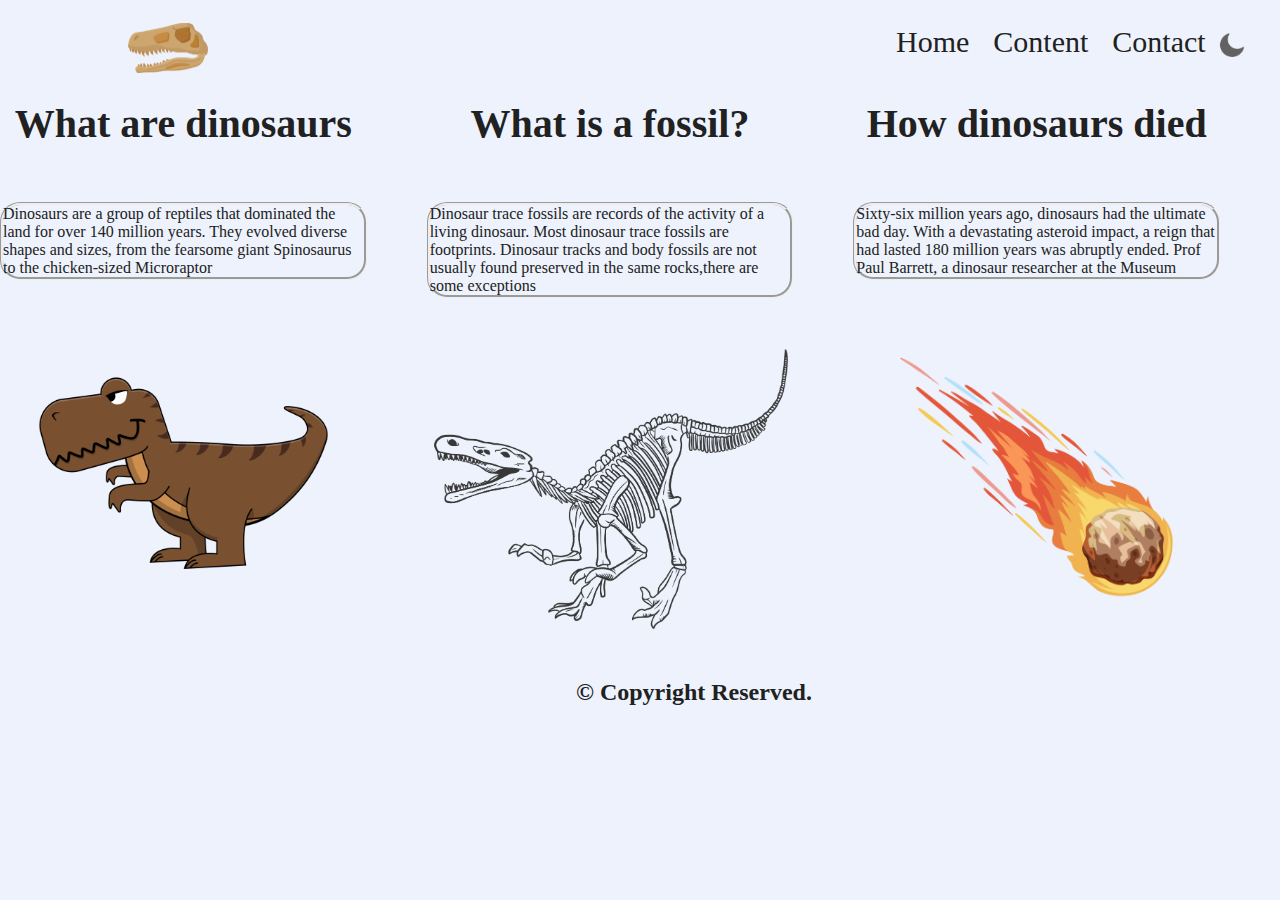
<file: index.html>
<!DOCTYPE html>
<html>
    <head>
        <title>Dinosaur</title>
        <link rel="stylesheet" type="text/css" href="index.css">
    </head>
<body>
    <header>
        <a href="home page.html"><img src="logo.png" class="logo"></a>
        <div class="nav">
            <a href="home page.html">Home</a>
            <a href="content.html">Content</a>
            <a href="contact.html">Contact</a>
            <img src="moon.png" id="icon">
        </div>
    </header>
    <div class="main">
        <section class="main1">
            <h2>What are dinosaurs</h2>
            <p>Dinosaurs are a group of reptiles that dominated the land for over 140 million years. They evolved diverse shapes and sizes, from the fearsome giant Spinosaurus to the chicken-sized Microraptor</p>
            <img src="bbtrex.png" class="png1">
        </section>
        <section class="main2">
            <h2>What is a fossil?</h2>
            <p>Dinosaur trace fossils are records of the activity of a living dinosaur. Most dinosaur trace fossils are footprints. Dinosaur tracks and body fossils are not usually found preserved in the same rocks,there are some exceptions</p>
            <img src="fossill.png" class="png2">
        </section>
        <section class="main3">
            <h2>How dinosaurs died</h2>
            <p>Sixty-six million years ago, dinosaurs had the ultimate bad day. With a devastating asteroid impact, a reign that had lasted 180 million years was abruptly ended. Prof Paul Barrett, a dinosaur researcher at the Museum</p>
            <img src="comet.png" class="png3">
        </section>
    </div>
    <footer>
        <h2>&copy; Copyright Reserved.</h2>
    </footer>
<script>
    var icon = document.getElementById("icon");
    icon.onclick = function(){
        document.body.classList.toggle("dark-theme");
        if(document.body.classList.contains("dark-theme")){
            icon.src ="sun.png";
        }else{
            icon.src = "moon.png";
        }
    }
</script>
</body>
</html>
</file>
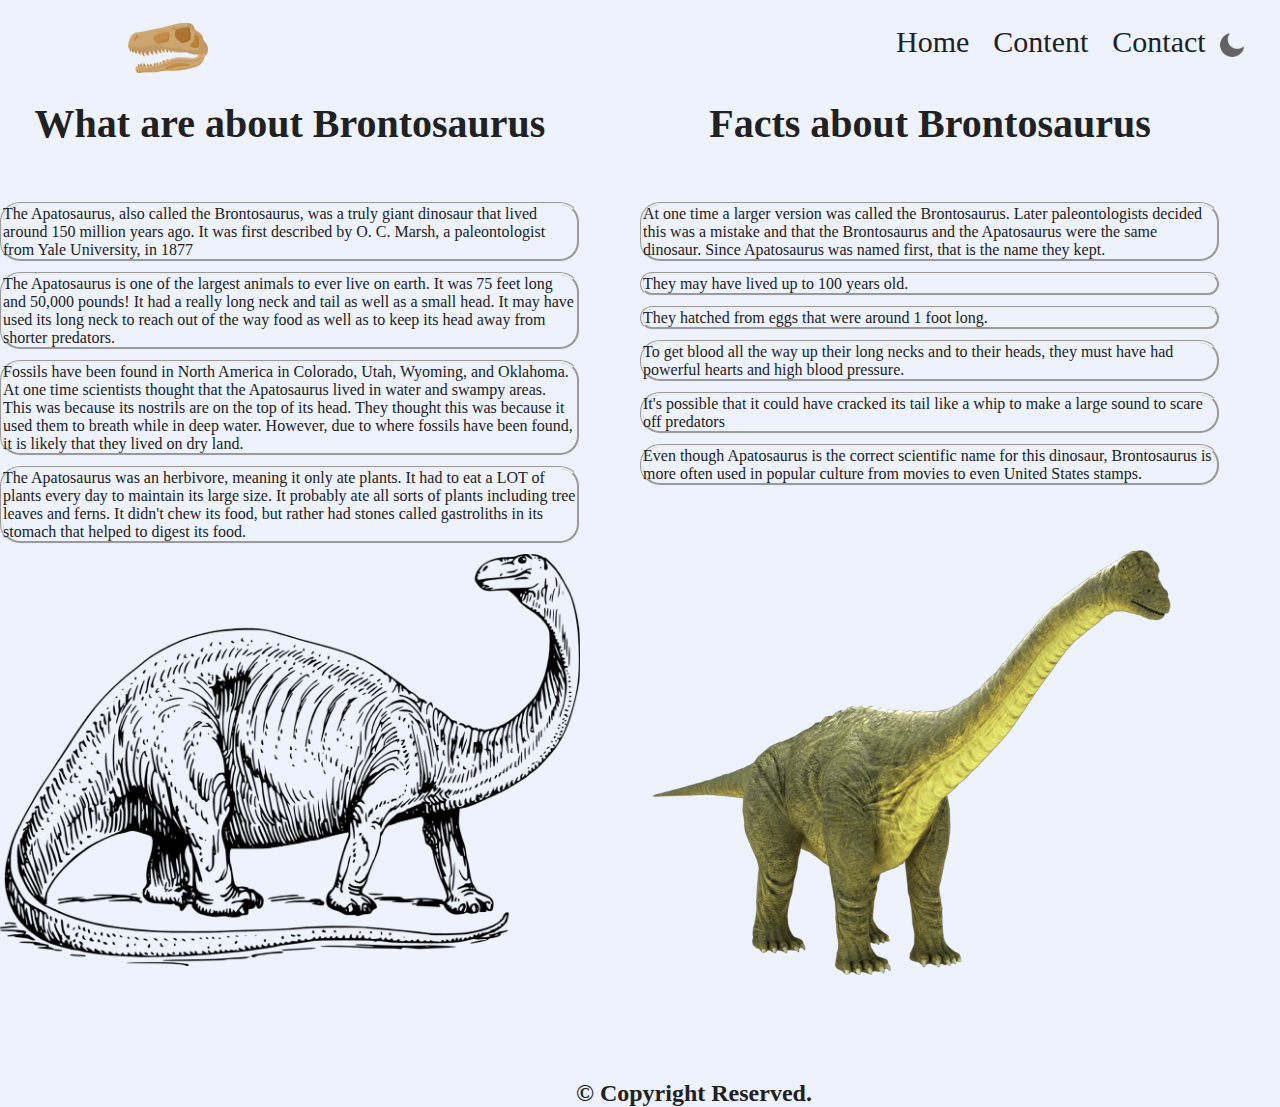
<file: Brachiosaurus.html>
<!DOCTYPE html>
<html>
    <head>
        <title>Brontosaurus</title>
        <link rel="stylesheet" type="text/css" href="bronto.css">
    </head>
<body>
    <header>
        <a href="home page.html"><img src="logo.png" class="logo"></a>
        <div class="nav">
            <a href="home page.html">Home</a>
            <a href="content.html">Content</a>
            <a href="contact.html">Contact</a>
            <img src="moon.png" id="icon">
        </div>
    </header>
    <div class="main">
        <section class="main1">
            <h2>What are about Brontosaurus</h2>
            <p>The Apatosaurus, also called the Brontosaurus, was a truly giant dinosaur that lived around 150 million years ago. It was first described by O. C. Marsh, a paleontologist from Yale University, in 1877</p>
            <p>The Apatosaurus is one of the largest animals to ever live on earth. It was 75 feet long and 50,000 pounds! It had a really long neck and tail as well as a small head. It may have used its long neck to reach out of the way food as well as to keep its head away from shorter predators.</p>
            <p>Fossils have been found in North America in Colorado, Utah, Wyoming, and Oklahoma. At one time scientists thought that the Apatosaurus lived in water and swampy areas. This was because its nostrils are on the top of its head. They thought this was because it used them to breath while in deep water. However, due to where fossils have been found, it is likely that they lived on dry land.</p>
            <p>The Apatosaurus was an herbivore, meaning it only ate plants. It had to eat a LOT of plants every day to maintain its large size. It probably ate all sorts of plants including tree leaves and ferns. It didn't chew its food, but rather had stones called gastroliths in its stomach that helped to digest its food.</p>
            <img src="b1.png" class="png1">
        </section>
        <section class="main2">
            <h2>Facts about Brontosaurus</h2>
            <p>At one time a larger version was called the Brontosaurus. Later paleontologists decided this was a mistake and that the Brontosaurus and the Apatosaurus were the same dinosaur. Since Apatosaurus was named first, that is the name they kept.</p>
            <p>They may have lived up to 100 years old.</p>
            <p>They hatched from eggs that were around 1 foot long.</p>
            <p>To get blood all the way up their long necks and to their heads, they must have had powerful hearts and high blood pressure.</p>
            <p>It's possible that it could have cracked its tail like a whip to make a large sound to scare off predators</p>
            <p>Even though Apatosaurus is the correct scientific name for this dinosaur, Brontosaurus is more often used in popular culture from movies to even United States stamps.</p>
            <img src="b2.png" class="png2">
        </section>
        </div>
    <footer>
        <h2>&copy; Copyright Reserved.</h2>
    </footer>
<script>
    var icon = document.getElementById("icon");
    icon.onclick = function(){
        document.body.classList.toggle("dark-theme");
        if(document.body.classList.contains("dark-theme")){
            icon.src ="sun.png";
        }else{
            icon.src = "moon.png";
        }
    }
</script>
</body>
</html>
</file>
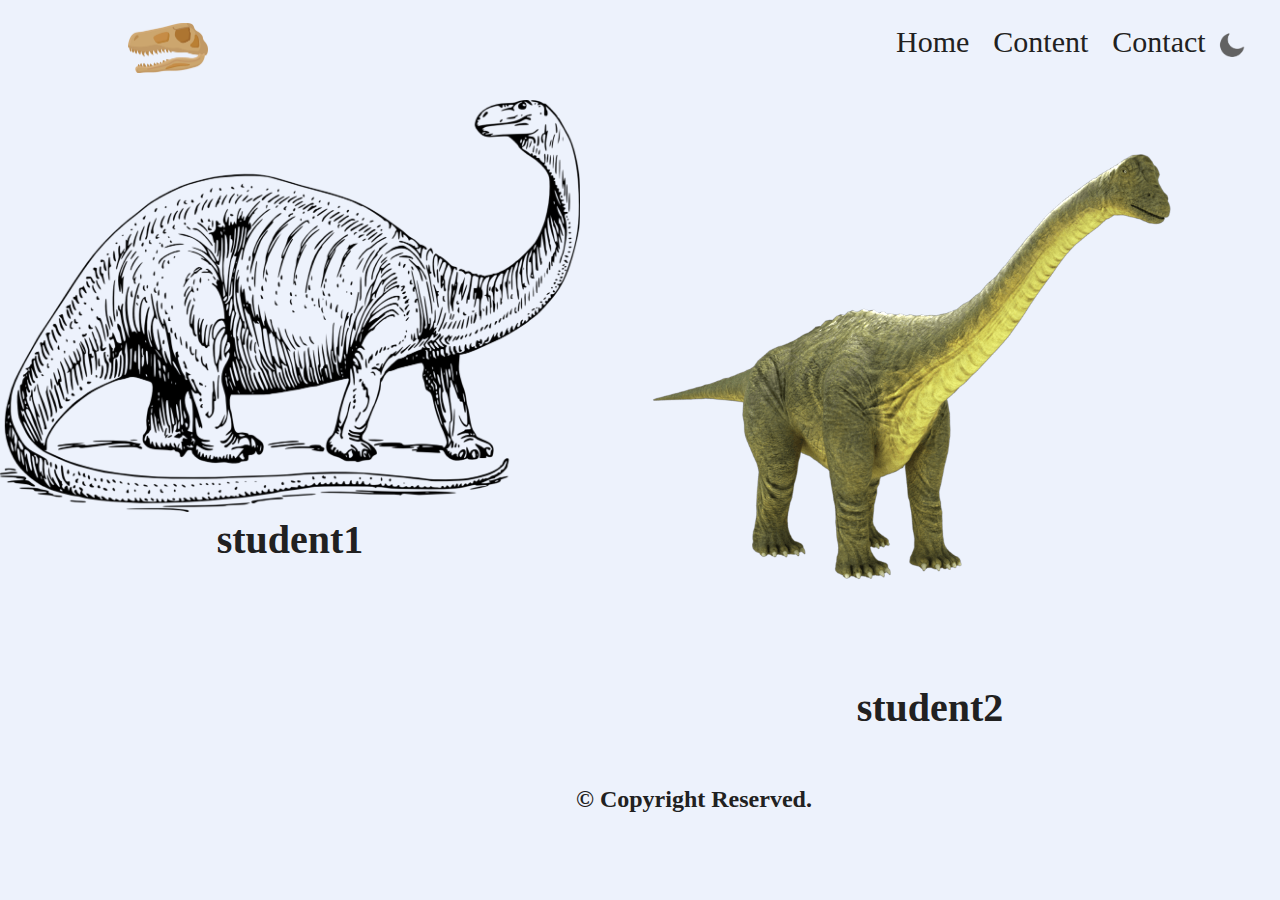
<file: contact.html>
<!DOCTYPE html>
<html>
    <head>
        <title>Dinosaur</title>
        <link rel="stylesheet" type="text/css" href="index.css">
    </head>
<body>
    <header>
        <a href="home page.html"><img src="logo.png" class="logo"></a>
        <div class="nav">
            <a href="home page.html">Home</a>
            <a href="content.html">Content</a>
            <a href="contact.html">Contact</a>
            <img src="moon.png" id="icon">
        </div>
    </header>
    <div class="main">
        <section class="main1">
            <img src="b1.png" class="png1">
            <h2>student1</h2>
        </section>
        <section class="main2">
            <img src="b2.png" class="png2">
            <h2>student2</h2>
        </section>
        </div>
    <footer>
        <h2>&copy; Copyright Reserved.</h2>
    </footer>
<script>
    var icon = document.getElementById("icon");
    icon.onclick = function(){
        document.body.classList.toggle("dark-theme");
        if(document.body.classList.contains("dark-theme")){
            icon.src ="sun.png";
        }else{
            icon.src = "moon.png";
        }
    }
</script>
</body>
</html>
</file>
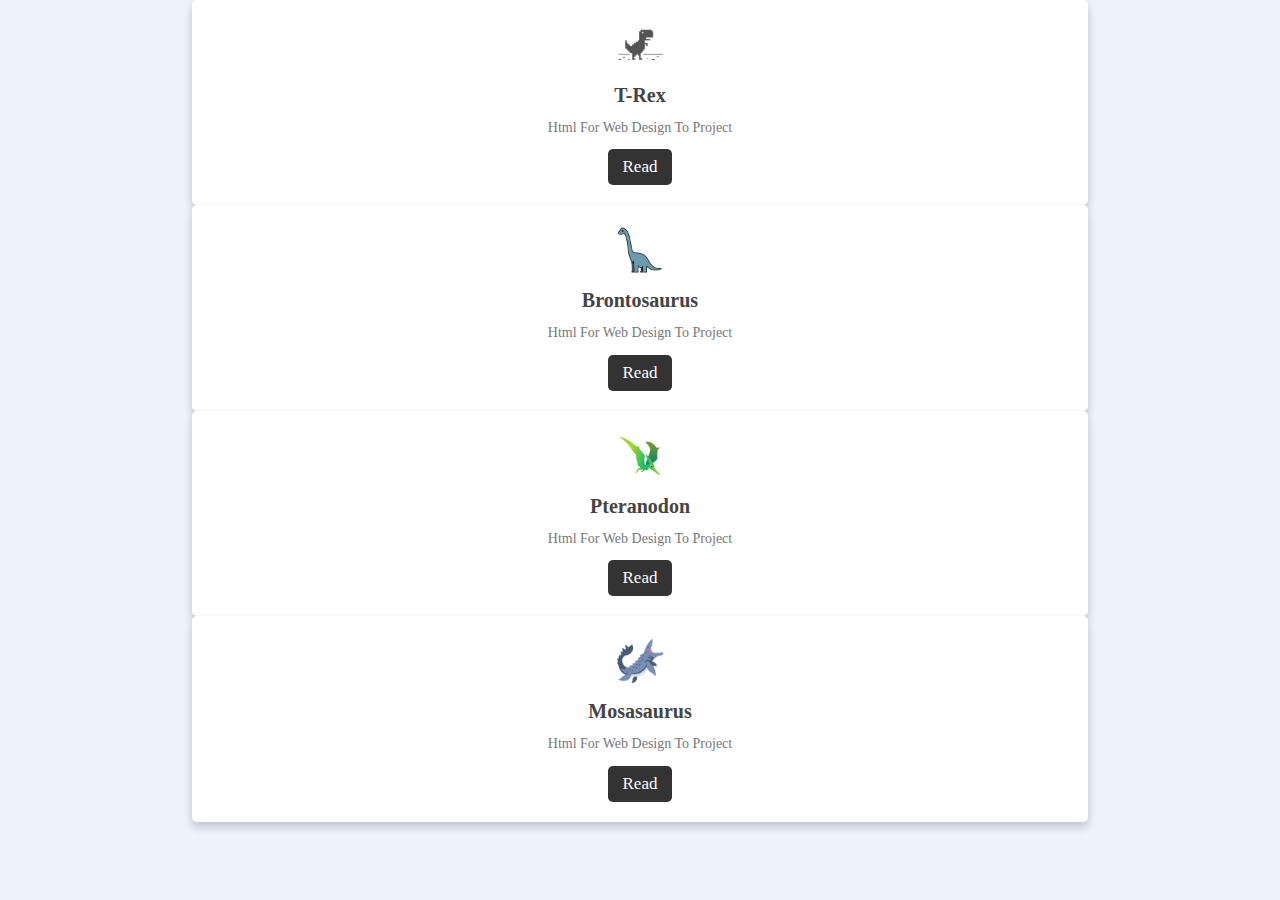
<file: content.html>
<!DOCTYPE html>
<html>
    <head>
        <title>Header & Footer</title>
        <link rel="stylesheet" type="text/css" href="content.css">
    </head>
<body>
    <header>
        <a href="home page.html"><img src="logo.png" class="logo"></a>
        <div class="nav">
            <a href="home page.html">Home</a>
            <a href="content.html">Content</a>
            <a href="contact.html">Contact</a>
            <img src="moon.png" id="icon">
        </div>
    </header>
    <div class="wrapper">
        <div class="conatine">
            <div class="box">
                <img src="trex.png">
                <h3>T-rex</h3>
                <p>html for web design to project</p>
                <a href="T-rex.html" class="btn">read</a>
            </div>
            <div class="box">
                <img src="brachio.png">
                <h3>Brontosaurus</h3>
                <p>html for web design to project</p>
                <a href="Brachiosaurus.html" class="btn">read</a>
            </div>
            <div class="box">
                <img src="pter.png">
                <h3>Pteranodon</h3>
                <p>html for web design to project</p>
                <a href="Pteranodon.html" class="btn">read</a>
            </div>
            <div class="box">
                <img src="mosasaurus.png">
                <h3>mosasaurus</h3>
                <p>html for web design to project</p>
                <a href="mosasaurus.html" class="btn">read</a>
            </div>
        </div>
    </div>
    <footer>
        <h2>&copy; Copyright Reserved.</h2>
    </footer>
<script>
    var icon = document.getElementById("icon");
    icon.onclick = function(){
        document.body.classList.toggle("dark-theme");
        if(document.body.classList.contains("dark-theme")){
            icon.src ="sun.png";
        }else{
            icon.src = "moon.png";
        }
    }
</script>
</body>
</html>
</file>
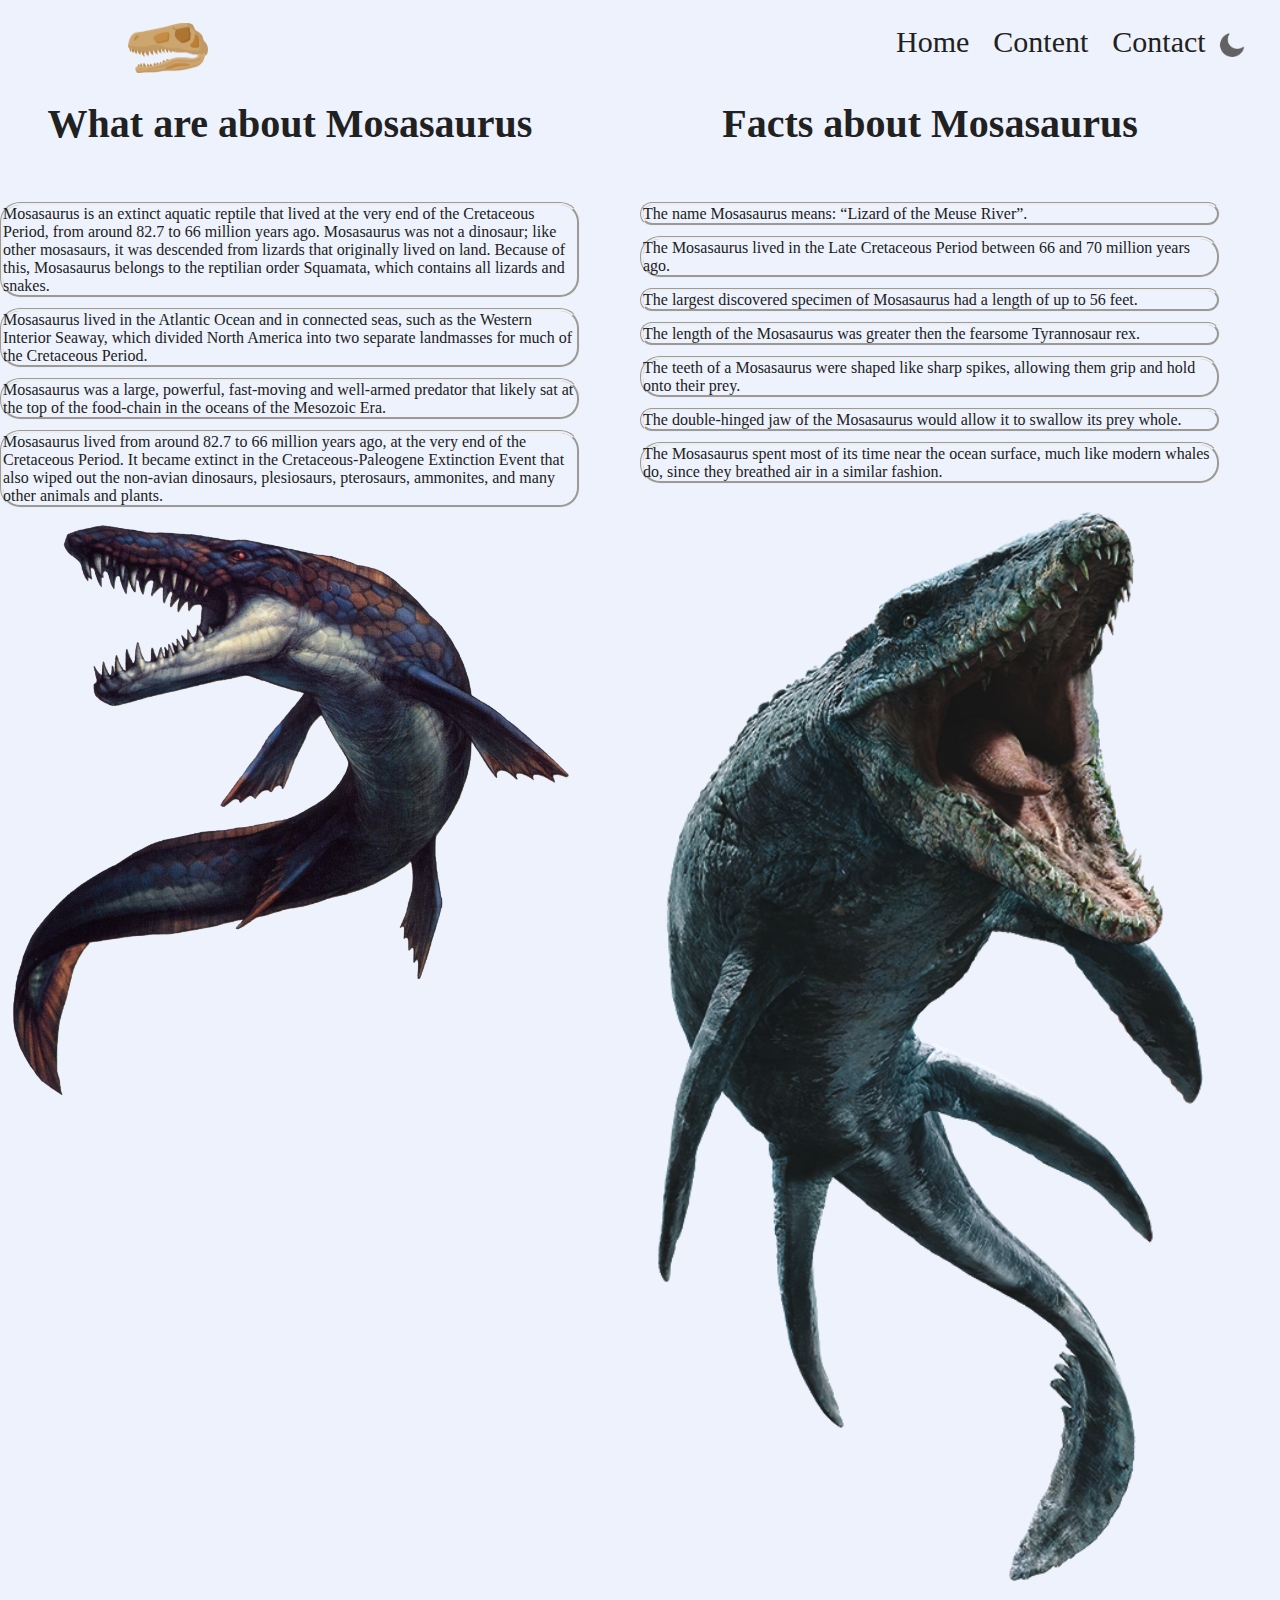
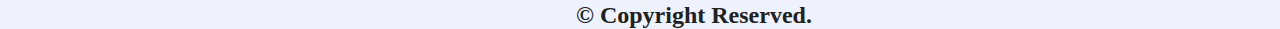
<file: mosasaurus.html>
<!DOCTYPE html>
<html>
    <head>
        <title>Mosasaurus</title>
        <link rel="stylesheet" type="text/css" href="mosa.css">
    </head>
<body>
    <header>
        <a href="home page.html"><img src="logo.png" class="logo"></a>
        <div class="nav">
            <a href="home page.html">Home</a>
            <a href="content.html">Content</a>
            <a href="contact.html">Contact</a>
            <img src="moon.png" id="icon">
        </div>
    </header>
    <div class="main">
        <section class="main1">
            <h2>What are about Mosasaurus</h2>
            <p>Mosasaurus is an extinct aquatic reptile that lived at the very end of the Cretaceous Period, from around 82.7 to 66 million years ago. Mosasaurus was not a dinosaur; like other mosasaurs, it was descended from lizards that originally lived on land. Because of this, Mosasaurus belongs to the reptilian order Squamata, which contains all lizards and snakes.</p>
            <p>Mosasaurus lived in the Atlantic Ocean and in connected seas, such as the Western Interior Seaway, which divided North America into two separate landmasses for much of the Cretaceous Period.</p>
            <p>Mosasaurus was a large, powerful, fast-moving and well-armed predator that likely sat at the top of the food-chain in the oceans of the Mesozoic Era.</p>
            <p>Mosasaurus lived from around 82.7 to 66 million years ago, at the very end of the Cretaceous Period. It became extinct in the Cretaceous-Paleogene Extinction Event that also wiped out the non-avian dinosaurs, plesiosaurs, pterosaurs, ammonites, and many other animals and plants.</p>
            <img src="mosa1.png" class="png1">
        </section>
        <section class="main2">
            <h2>Facts about Mosasaurus</h2>
            <p>The name Mosasaurus means: “Lizard of the Meuse River”.</p>
            <p>The Mosasaurus lived in the Late Cretaceous Period between 66 and 70 million years ago.</p>
            <p>The largest discovered specimen of Mosasaurus had a length of up to 56 feet.</p>
            <p>The length of the Mosasaurus was greater then the fearsome Tyrannosaur rex.</p>
            <p>The teeth of a Mosasaurus were shaped like sharp spikes, allowing them grip and hold onto their prey.</p>
            <p>The double-hinged jaw of the Mosasaurus would allow it to swallow its prey whole.</p>
            <p>The Mosasaurus spent most of its time near the ocean surface, much like modern whales do, since they breathed air in a similar fashion.</p>
            <img src="mosa2.png" class="png2">
        </section>
        </div>
    <footer>
        <h2>&copy; Copyright Reserved.</h2>
    </footer>
<script>
    var icon = document.getElementById("icon");
    icon.onclick = function(){
        document.body.classList.toggle("dark-theme");
        if(document.body.classList.contains("dark-theme")){
            icon.src ="sun.png";
        }else{
            icon.src = "moon.png";
        }
    }
</script>
</body>
</html>
</file>
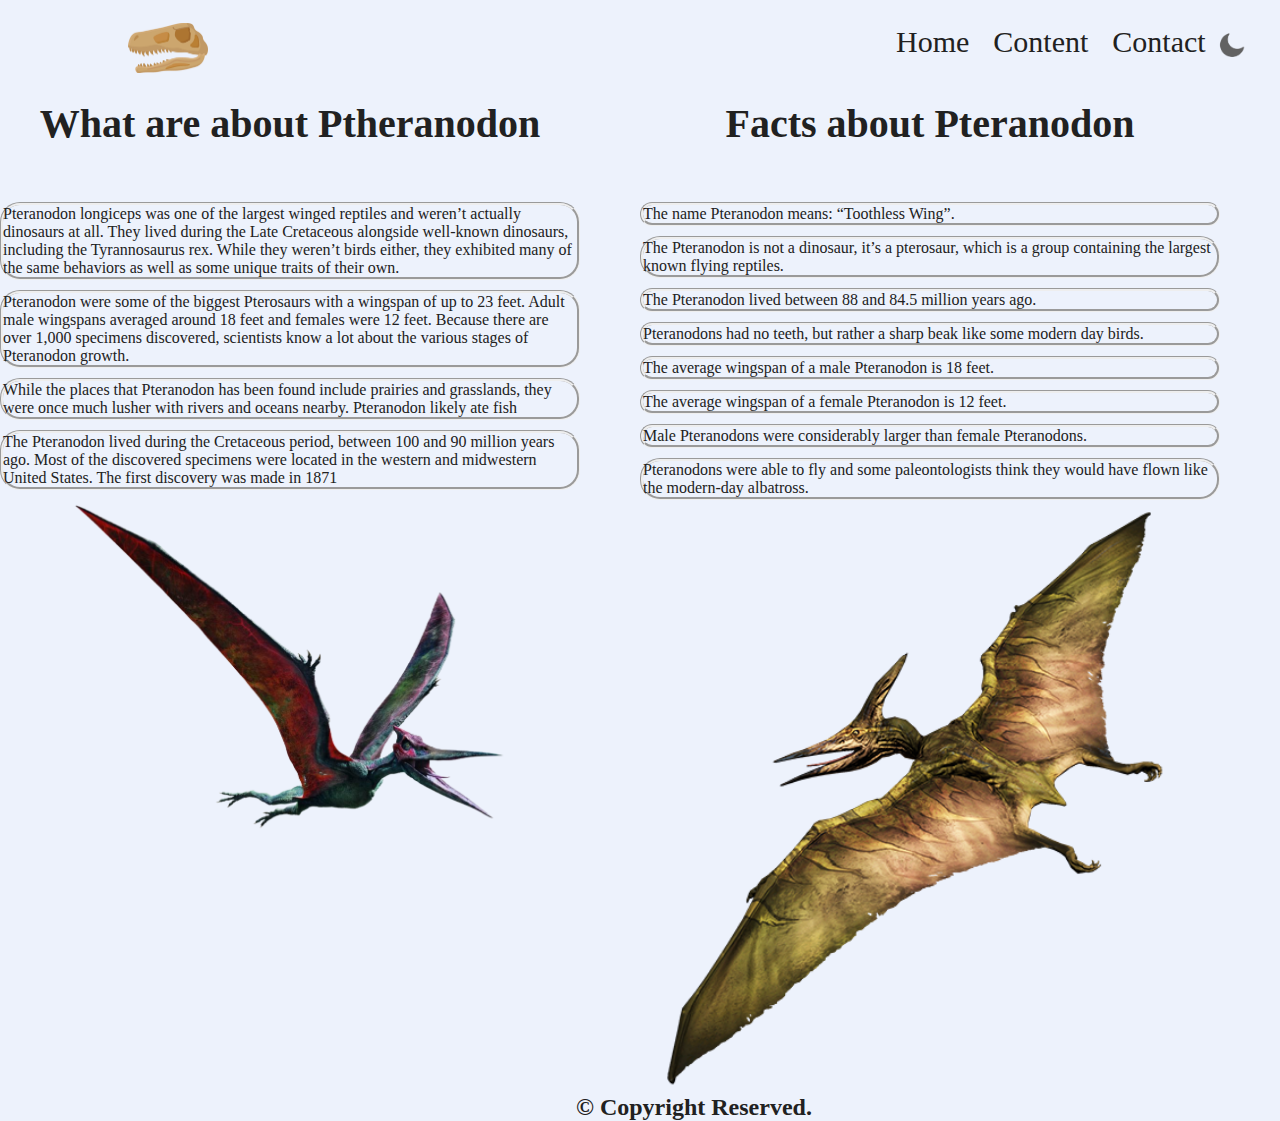
<file: Pteranodon.html>
<!DOCTYPE html>
<html>
    <head>
        <title>Ptheranodon</title>
        <link rel="stylesheet" type="text/css" href="pter.css">
    </head>
<body>
    <header>
        <a href="home page.html"><img src="logo.png" class="logo"></a>
        <div class="nav">
            <a href="home page.html">Home</a>
            <a href="content.html">Content</a>
            <a href="contact.html">Contact</a>
            <img src="moon.png" id="icon">
        </div>
    </header>
    <div class="main">
        <section class="main1">
            <h2>What are about Ptheranodon</h2>
            <p>Pteranodon longiceps was one of the largest winged reptiles and weren’t actually dinosaurs at all. They lived during the Late Cretaceous alongside well-known dinosaurs, including the Tyrannosaurus rex. While they weren’t birds either, they exhibited many of the same behaviors as well as some unique traits of their own.</p>
            <p>Pteranodon were some of the biggest Pterosaurs with a wingspan of up to 23 feet. Adult male wingspans averaged around 18 feet and females were 12 feet. Because there are over 1,000 specimens discovered, scientists know a lot about the various stages of Pteranodon growth.</p>
            <p>While the places that Pteranodon has been found include prairies and grasslands, they were once much lusher with rivers and oceans nearby. Pteranodon likely ate fish </p>
            <p>The Pteranodon lived during the Cretaceous period, between 100 and 90 million years ago. Most of the discovered specimens were located in the western and midwestern United States. The first discovery was made in 1871</p>
            <img src="pter1.png" class="png1">
        </section>
        <section class="main2">
            <h2>Facts about Pteranodon</h2>
            <p>The name Pteranodon means: “Toothless Wing”.</p>
            <p>The Pteranodon is not a dinosaur, it’s a pterosaur, which is a group containing the largest known flying reptiles.</p>
            <p>The Pteranodon lived between 88 and 84.5 million years ago.</p>
            <p>Pteranodons had no teeth, but rather a sharp beak like some modern day birds.</p>
            <p>The average wingspan of a male Pteranodon is 18 feet.</p>
            <p>The average wingspan of a female Pteranodon is 12 feet.</p>
            <p>Male Pteranodons were considerably larger than female Pteranodons.</p>
            <p>Pteranodons were able to fly and some paleontologists think they would have flown like the modern-day albatross.</p>
            <img src="pter2.png" class="png2">
        </section>
        </div>
    <footer>
        <h2>&copy; Copyright Reserved.</h2>
    </footer>
<script>
    var icon = document.getElementById("icon");
    icon.onclick = function(){
        document.body.classList.toggle("dark-theme");
        if(document.body.classList.contains("dark-theme")){
            icon.src ="sun.png";
        }else{
            icon.src = "moon.png";
        }
    }
</script>
</body>
</html>
</file>
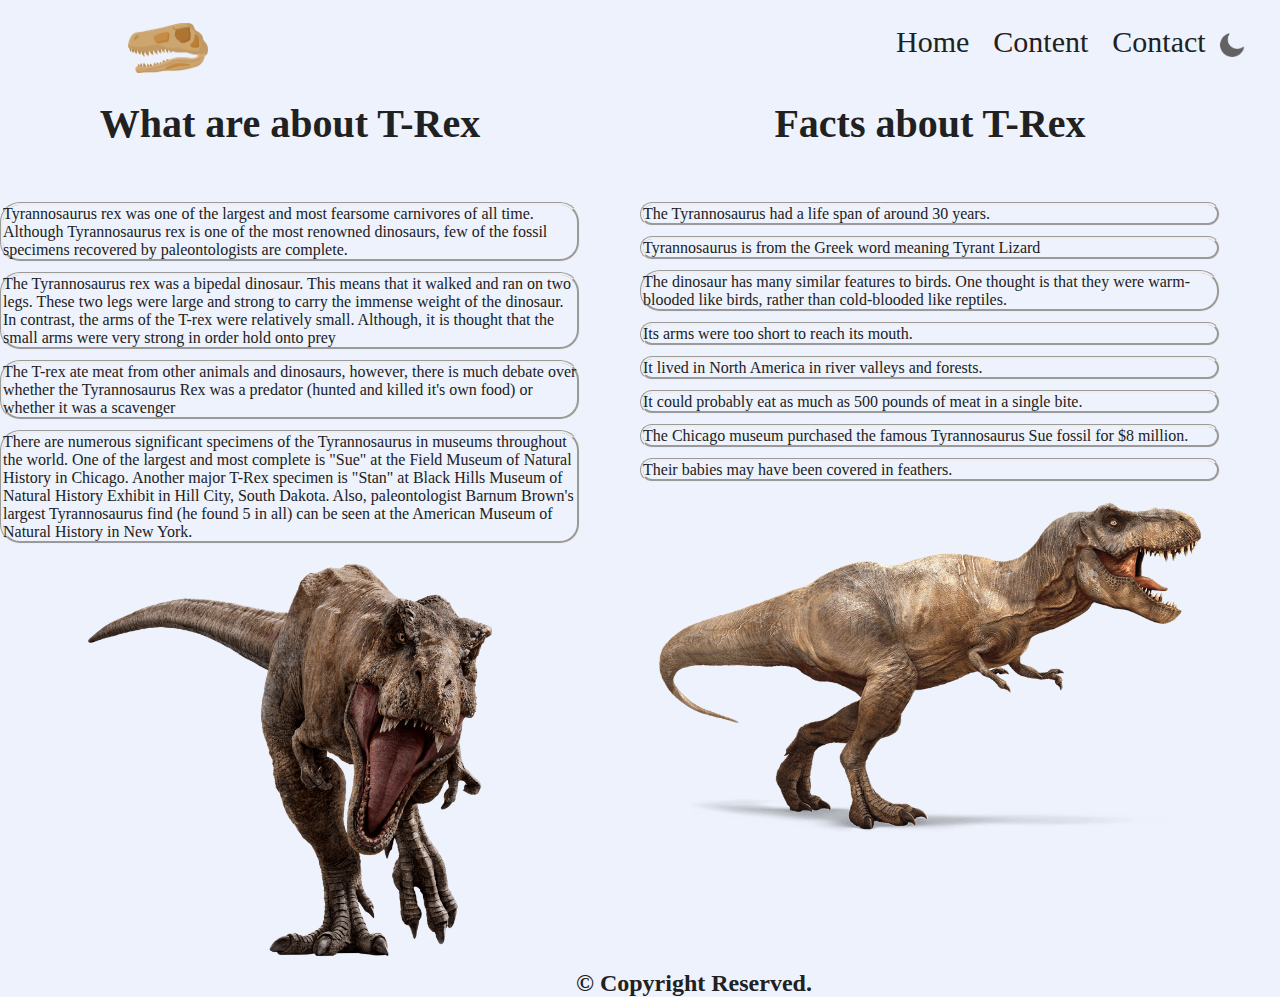
<file: T-rex.html>
<!DOCTYPE html>
<html>
    <head>
        <title>T-rex</title>
        <link rel="stylesheet" type="text/css" href="T-rex.css">
    </head>
<body>
    <header>
        <a href="home page.html"><img src="logo.png" class="logo"></a>
        <div class="nav">
            <a href="home page.html">Home</a>
            <a href="content.html">Content</a>
            <a href="contact.html">Contact</a>
            <img src="moon.png" id="icon">
        </div>
    </header>
    <div class="main">
        <section class="main1">
            <h2>What are about T-Rex</h2>
            <p>Tyrannosaurus rex was one of the largest and most fearsome carnivores of all time. Although Tyrannosaurus rex is one of the most renowned dinosaurs, few of the fossil specimens recovered by paleontologists are complete.</p>
            <p>The Tyrannosaurus rex was a bipedal dinosaur. This means that it walked and ran on two legs. These two legs were large and strong to carry the immense weight of the dinosaur. In contrast, the arms of the T-rex were relatively small. Although, it is thought that the small arms were very strong in order hold onto prey</p>
            <p>The T-rex ate meat from other animals and dinosaurs, however, there is much debate over whether the Tyrannosaurus Rex was a predator (hunted and killed it's own food) or whether it was a scavenger</p>
            <p>There are numerous significant specimens of the Tyrannosaurus in museums throughout the world. One of the largest and most complete is "Sue" at the Field Museum of Natural History in Chicago. Another major T-Rex specimen is "Stan" at Black Hills Museum of Natural History Exhibit in Hill City, South Dakota. Also, paleontologist Barnum Brown's largest Tyrannosaurus find (he found 5 in all) can be seen at the American Museum of Natural History in New York.</p>
            <img src="t1.png" class="png1">
        </section>
        <section class="main2">
            <h2>Facts about T-Rex</h2>
            <p>The Tyrannosaurus had a life span of around 30 years.</p>
            <p>Tyrannosaurus is from the Greek word meaning Tyrant Lizard</p>
            <p>The dinosaur has many similar features to birds. One thought is that they were warm-blooded like birds, rather than cold-blooded like reptiles.</p>
            <p>Its arms were too short to reach its mouth.</p>
            <p>It lived in North America in river valleys and forests.</p>
            <p>It could probably eat as much as 500 pounds of meat in a single bite.</p>
            <p>The Chicago museum purchased the famous Tyrannosaurus Sue fossil for $8 million.</p>
            <p>Their babies may have been covered in feathers.</p>
            <img src="t2.png" class="png2">
        </section>
        </div>
    <footer>
        <h2>&copy; Copyright Reserved.</h2>
    </footer>
<script>
    var icon = document.getElementById("icon");
    icon.onclick = function(){
        document.body.classList.toggle("dark-theme");
        if(document.body.classList.contains("dark-theme")){
            icon.src ="sun.png";
        }else{
            icon.src = "moon.png";
        }
    }
</script>
</body>
</html>
</file>
<file: index.css>
body{
    font-family: Cursive;
}*{
    margin:0;
    padding:0;
    box-sizing: border-box;
    transition: .2s linear;
}
header{
    position: absolute;
    background-color:var(--primary-color);
    width:100%;
    color: var(--secondary-color);
    display: show;
}
header{
    height: 10vh;
}
body{
    background:var(--primary-color);
}
footer{
    position: absolute;
    background-color:var(--primary-color);
    width:100%;
    color: var(--secondary-color);
    display: show;
}
footer h2{
    position: absolute;
    left:45%;
}
.nav{
    position: absolute;
    width:100% ;
}
.nav a{
    position: relative;
    left: 70%;
    top: 25px;
    color: var(--secondary-color);
    text-decoration: none;
    margin-right: 20px;
    font-size: 30px;
}
.logo{
    position: absolute;
    height: auto;
    left: 10%;  
    top: 25%;
    width: 80px;   
}
#icon{
    position: absolute;
    width: 30px;
    cursor: pointer;
    left: 95%;
    top: 30px;
}
:root{
    --primary-color: #edf2fc;
    --secondary-color: #212121;

}
.dark-theme{
    --primary-color: #000106;
    --secondary-color: #fff;
}
.main{
    display: flex;
    padding-top: 100px;
}
.main1{
    text-align: auto;
    margin-right: 60px;
    flex: 3;
}
.main1 h2{
    font-size: 40px;
    margin-bottom: 55px;
    color: var(--secondary-color);
    text-align: center;
}
.main1 p{
    margin-bottom: 10px;
    color: var(--secondary-color);
    border-style:groove;
    border-radius:20px;;
}
.png1{
    width: 100%;
}
.main2{
    text-align: auto;
    margin-right: 60px;
    flex: 3;
}
.main2 h2{
    font-size: 40px;
    margin-bottom: 55px;
    color: var(--secondary-color);
    text-align: center;
}
.main2 p{
    margin-bottom: 10px;
    color: var(--secondary-color);
    border-style:groove;
    border-radius:20px;;
}
.png2{
    width: 100%;
}
.main3{
    text-align: auto;
    margin-right: 60px;
    flex: 3;
}
.main3 h2{
    font-size: 40px;
    margin-bottom: 55px;
    color: var(--secondary-color);
    text-align: center;
}
.main3 p{
    margin-bottom: 10px;
    color: var(--secondary-color);
    border-style:groove;
    border-radius:20px;;
}
.png3{
    width: 100%;
}
</file>
<file: bronto.css>
body{
    font-family: Cursive;
}*{
    margin:0;
    padding:0;
    box-sizing: border-box;
    transition: .2s linear;
}
header{
    position: absolute;
    background-color:var(--primary-color);
    width:100%;
    color: var(--secondary-color);
    display: show;
}
header{
    height: 10vh;
}
body{
    background:var(--primary-color);
}
footer{
    position: absolute;
    background-color:var(--primary-color);
    width:100%;
    color: var(--secondary-color);
    display: show;
}
footer h2{
    position: absolute;
    left:45%;
}
.nav{
    position: absolute;
    width:100% ;
}
.nav a{
    position: relative;
    left: 70%;
    top: 25px;
    color: var(--secondary-color);
    text-decoration: none;
    margin-right: 20px;
    font-size: 30px;
}
.logo{
    position: absolute;
    height: auto;
    left: 10%;  
    top: 25%;
    width: 80px;   
}
#icon{
    position: absolute;
    width: 30px;
    cursor: pointer;
    left: 95%;
    top: 30px;
}
:root{
    --primary-color: #edf2fc;
    --secondary-color: #212121;

}
.dark-theme{
    --primary-color: #000106;
    --secondary-color: #fff;
}
.main{
    display: flex;
    padding-top: 100px;
}
.main1{
    text-align: auto;
    margin-right: 60px;
    flex: 3;
}
.main1 h2{
    font-size: 40px;
    margin-bottom: 55px;
    color: var(--secondary-color);
    text-align: center;
}
.main1 p{
    margin-bottom: 10px;
    color: var(--secondary-color);
    border-style:groove;
    border-radius:20px;;
}
.png1{
    width: 100%;
}
.main2{
    text-align: auto;
    margin-right: 60px;
    flex: 3;
}
.main2 h2{
    font-size: 40px;
    margin-bottom: 55px;
    color: var(--secondary-color);
    text-align: center;
}
.main2 p{
    margin-bottom: 10px;
    color: var(--secondary-color);
    border-style:groove;
    border-radius:20px;;
}
.png2{
    width: 100%;
}
.main3{
    text-align: auto;
    margin-right: 60px;
    flex: 3;
}
.main3 h2{
    font-size: 40px;
    margin-bottom: 55px;
    color: var(--secondary-color);
    text-align: center;
}
.main3 p{
    margin-bottom: 10px;
    color: var(--secondary-color);
    border-style:groove;
    border-radius:20px;;
}
.png3{
    width: 100%;
}
</file>
<file: content.css>
body{
    font-family: Cursive;
}*{
    margin:0;
    padding:0;
    box-sizing: border-box;
    transition: .2s linear;
}
header,footer{
    position: absolute;
    background-color:var(--primary-color);
    width:100%;
    color: var(--secondary-color);
    display: none;
}
header{
    height: 10vh;
}
body{
    background: var(--primary-color);
}
footer{
    height: 15vh;
    bottom: 0;
}
footer h2{
    position: absolute;
    left:45%;
}
.nav{
    position: absolute;
    width:100% ;
}
.nav a{
    position: relative;
    left: 60%;
    top: 25px;
    color: var(--secondary-color);
    text-decoration: none;
    margin-right: 20px;
    font-size: 30px;
}
.logo{
    position: absolute;
    height: auto;
    left: 5%;  
    top: 10%;
    width: 80px;   
}
#icon{
    position: absolute;
    width: 50px;
    cursor: pointer;
    left: 91.5%;
    top: 10%;
}
:root{
    --primary-color: #edf2fc;
    --secondary-color: #212121;

}
.dark-theme{
    --primary-color: #000106;
    --secondary-color: #fff;
}
.h1{
    color:#fff;
    font-size: 45px;
    text-align: center;
    float: center ;
    padding-bottom: 15px;
    text-shadow: 0 15px 10px rgba(0,0,0,0.2)
}
.wrapper{
    margin-top: 20px auto;
    padding: 0 15%;
    padding-bottom: 10px;
    text-transform: capitalize;
}
.conatiner{
    display: grid;
    gap: 15px;
    grid-template-columns: repeat(auto-fit, minmax(270px, 1fr));
}
.box{
    padding: 20px;
    text-align: center;
    border-radius: 5px;
    background-color: #fff;
    box-shadow: 0px 5px 10px rgba(0,0,0,0.2);
}
.box img{
    height: 50px;
}
.box h3{
    color: #444;
    padding: 10px 0;
    font-size: 20px;
}
.box p{
    color: #777;
    font-size: 14px;
    line-height: 1.6;
}
.btn{
    color: #fff;
    border: none;
    outline: none;
    font-size: 17px;
    margin-top: 10px;
    padding: 8px 15px;
    background:#333;
    border-radius: 5px;
    display: inline-block;
    text-decoration: none;
}
.btn:hover{
    letter-spacing: 1px;
}
.box:hover{
    transform: scale(1.03);
    box-shadow: 0px 10px 15px rgba(0,0,0,0.3);
}
@media (max-width:770px) {
    .wrapper{
        padding: 20px;
    }
}
</file>
<file: mosa.css>
body{
    font-family: Cursive;
}*{
    margin:0;
    padding:0;
    box-sizing: border-box;
    transition: .2s linear;
}
header{
    position: absolute;
    background-color:var(--primary-color);
    width:100%;
    color: var(--secondary-color);
    display: show;
}
header{
    height: 10vh;
}
body{
    background:var(--primary-color);
}
footer{
    position: absolute;
    background-color:var(--primary-color);
    width:100%;
    color: var(--secondary-color);
    display: show;
}
footer h2{
    position: absolute;
    left:45%;
}
.nav{
    position: absolute;
    width:100% ;
}
.nav a{
    position: relative;
    left: 70%;
    top: 25px;
    color: var(--secondary-color);
    text-decoration: none;
    margin-right: 20px;
    font-size: 30px;
}
.logo{
    position: absolute;
    height: auto;
    left: 10%;  
    top: 25%;
    width: 80px;   
}
#icon{
    position: absolute;
    width: 30px;
    cursor: pointer;
    left: 95%;
    top: 30px;
}
:root{
    --primary-color: #edf2fc;
    --secondary-color: #212121;

}
.dark-theme{
    --primary-color: #000106;
    --secondary-color: #fff;
}
.main{
    display: flex;
    padding-top: 100px;
}
.main1{
    text-align: auto;
    margin-right: 60px;
    flex: 3;
}
.main1 h2{
    font-size: 40px;
    margin-bottom: 55px;
    color: var(--secondary-color);
    text-align: center;
}
.main1 p{
    margin-bottom: 10px;
    color: var(--secondary-color);
    border-style:groove;
    border-radius:20px;;
}
.png1{
    width: 100%;
}
.main2{
    text-align: auto;
    margin-right: 60px;
    flex: 3;
}
.main2 h2{
    font-size: 40px;
    margin-bottom: 55px;
    color: var(--secondary-color);
    text-align: center;
}
.main2 p{
    margin-bottom: 10px;
    color: var(--secondary-color);
    border-style:groove;
    border-radius:20px;;
}
.png2{
    width: 100%;
}
.main3{
    text-align: auto;
    margin-right: 60px;
    flex: 3;
}
.main3 h2{
    font-size: 40px;
    margin-bottom: 55px;
    color: var(--secondary-color);
    text-align: center;
}
.main3 p{
    margin-bottom: 10px;
    color: var(--secondary-color);
    border-style:groove;
    border-radius:20px;;
}
.png3{
    width: 100%;
}
</file>
<file: pter.css>
body{
    font-family: Cursive;
}*{
    margin:0;
    padding:0;
    box-sizing: border-box;
    transition: .2s linear;
}
header{
    position: absolute;
    background-color:var(--primary-color);
    width:100%;
    color: var(--secondary-color);
    display: show;
}
header{
    height: 10vh;
}
body{
    background:var(--primary-color);
}
footer{
    position: absolute;
    background-color:var(--primary-color);
    width:100%;
    color: var(--secondary-color);
    display: show;
}
footer h2{
    position: absolute;
    left:45%;
}
.nav{
    position: absolute;
    width:100% ;
}
.nav a{
    position: relative;
    left: 70%;
    top: 25px;
    color: var(--secondary-color);
    text-decoration: none;
    margin-right: 20px;
    font-size: 30px;
}
.logo{
    position: absolute;
    height: auto;
    left: 10%;  
    top: 25%;
    width: 80px;   
}
#icon{
    position: absolute;
    width: 30px;
    cursor: pointer;
    left: 95%;
    top: 30px;
}
:root{
    --primary-color: #edf2fc;
    --secondary-color: #212121;

}
.dark-theme{
    --primary-color: #000106;
    --secondary-color: #fff;
}
.main{
    display: flex;
    padding-top: 100px;
}
.main1{
    text-align: auto;
    margin-right: 60px;
    flex: 3;
}
.main1 h2{
    font-size: 40px;
    margin-bottom: 55px;
    color: var(--secondary-color);
    text-align: center;
}
.main1 p{
    margin-bottom: 10px;
    color: var(--secondary-color);
    border-style:groove;
    border-radius:20px;;
}
.png1{
    width: 100%;
}
.main2{
    text-align: auto;
    margin-right: 60px;
    flex: 3;
}
.main2 h2{
    font-size: 40px;
    margin-bottom: 55px;
    color: var(--secondary-color);
    text-align: center;
}
.main2 p{
    margin-bottom: 10px;
    color: var(--secondary-color);
    border-style:groove;
    border-radius:20px;;
}
.png2{
    width: 100%;
}
.main3{
    text-align: auto;
    margin-right: 60px;
    flex: 3;
}
.main3 h2{
    font-size: 40px;
    margin-bottom: 55px;
    color: var(--secondary-color);
    text-align: center;
}
.main3 p{
    margin-bottom: 10px;
    color: var(--secondary-color);
    border-style:groove;
    border-radius:20px;;
}
.png3{
    width: 100%;
}
</file>
<file: T-rex.css>
body{
    font-family: Cursive;
}*{
    margin:0;
    padding:0;
    box-sizing: border-box;
    transition: .2s linear;
}
header{
    position: absolute;
    background-color:var(--primary-color);
    width:100%;
    color: var(--secondary-color);
    display: show;
}
header{
    height: 10vh;
}
body{
    background:var(--primary-color);
}
footer{
    position: absolute;
    background-color:var(--primary-color);
    width:100%;
    color: var(--secondary-color);
    display: show;
}
footer h2{
    position: absolute;
    left:45%;
}
.nav{
    position: absolute;
    width:100% ;
}
.nav a{
    position: relative;
    left: 70%;
    top: 25px;
    color: var(--secondary-color);
    text-decoration: none;
    margin-right: 20px;
    font-size: 30px;
}
.logo{
    position: absolute;
    height: auto;
    left: 10%;  
    top: 25%;
    width: 80px;   
}
#icon{
    position: absolute;
    width: 30px;
    cursor: pointer;
    left: 95%;
    top: 30px;
}
:root{
    --primary-color: #edf2fc;
    --secondary-color: #212121;

}
.dark-theme{
    --primary-color: #000106;
    --secondary-color: #fff;
}
.main{
    display: flex;
    padding-top: 100px;
}
.main1{
    text-align: auto;
    margin-right: 60px;
    flex: 3;
}
.main1 h2{
    font-size: 40px;
    margin-bottom: 55px;
    color: var(--secondary-color);
    text-align: center;
}
.main1 p{
    margin-bottom: 10px;
    color: var(--secondary-color);
    border-style:groove;
    border-radius:20px;;
}
.png1{
    width: 100%;
}
.main2{
    text-align: auto;
    margin-right: 60px;
    flex: 3;
}
.main2 h2{
    font-size: 40px;
    margin-bottom: 55px;
    color: var(--secondary-color);
    text-align: center;
}
.main2 p{
    margin-bottom: 10px;
    color: var(--secondary-color);
    border-style:groove;
    border-radius:20px;;
}
.png2{
    width: 100%;
}
.main3{
    text-align: auto;
    margin-right: 60px;
    flex: 3;
}
.main3 h2{
    font-size: 40px;
    margin-bottom: 55px;
    color: var(--secondary-color);
    text-align: center;
}
.main3 p{
    margin-bottom: 10px;
    color: var(--secondary-color);
    border-style:groove;
    border-radius:20px;;
}
.png3{
    width: 100%;
}
</file>
